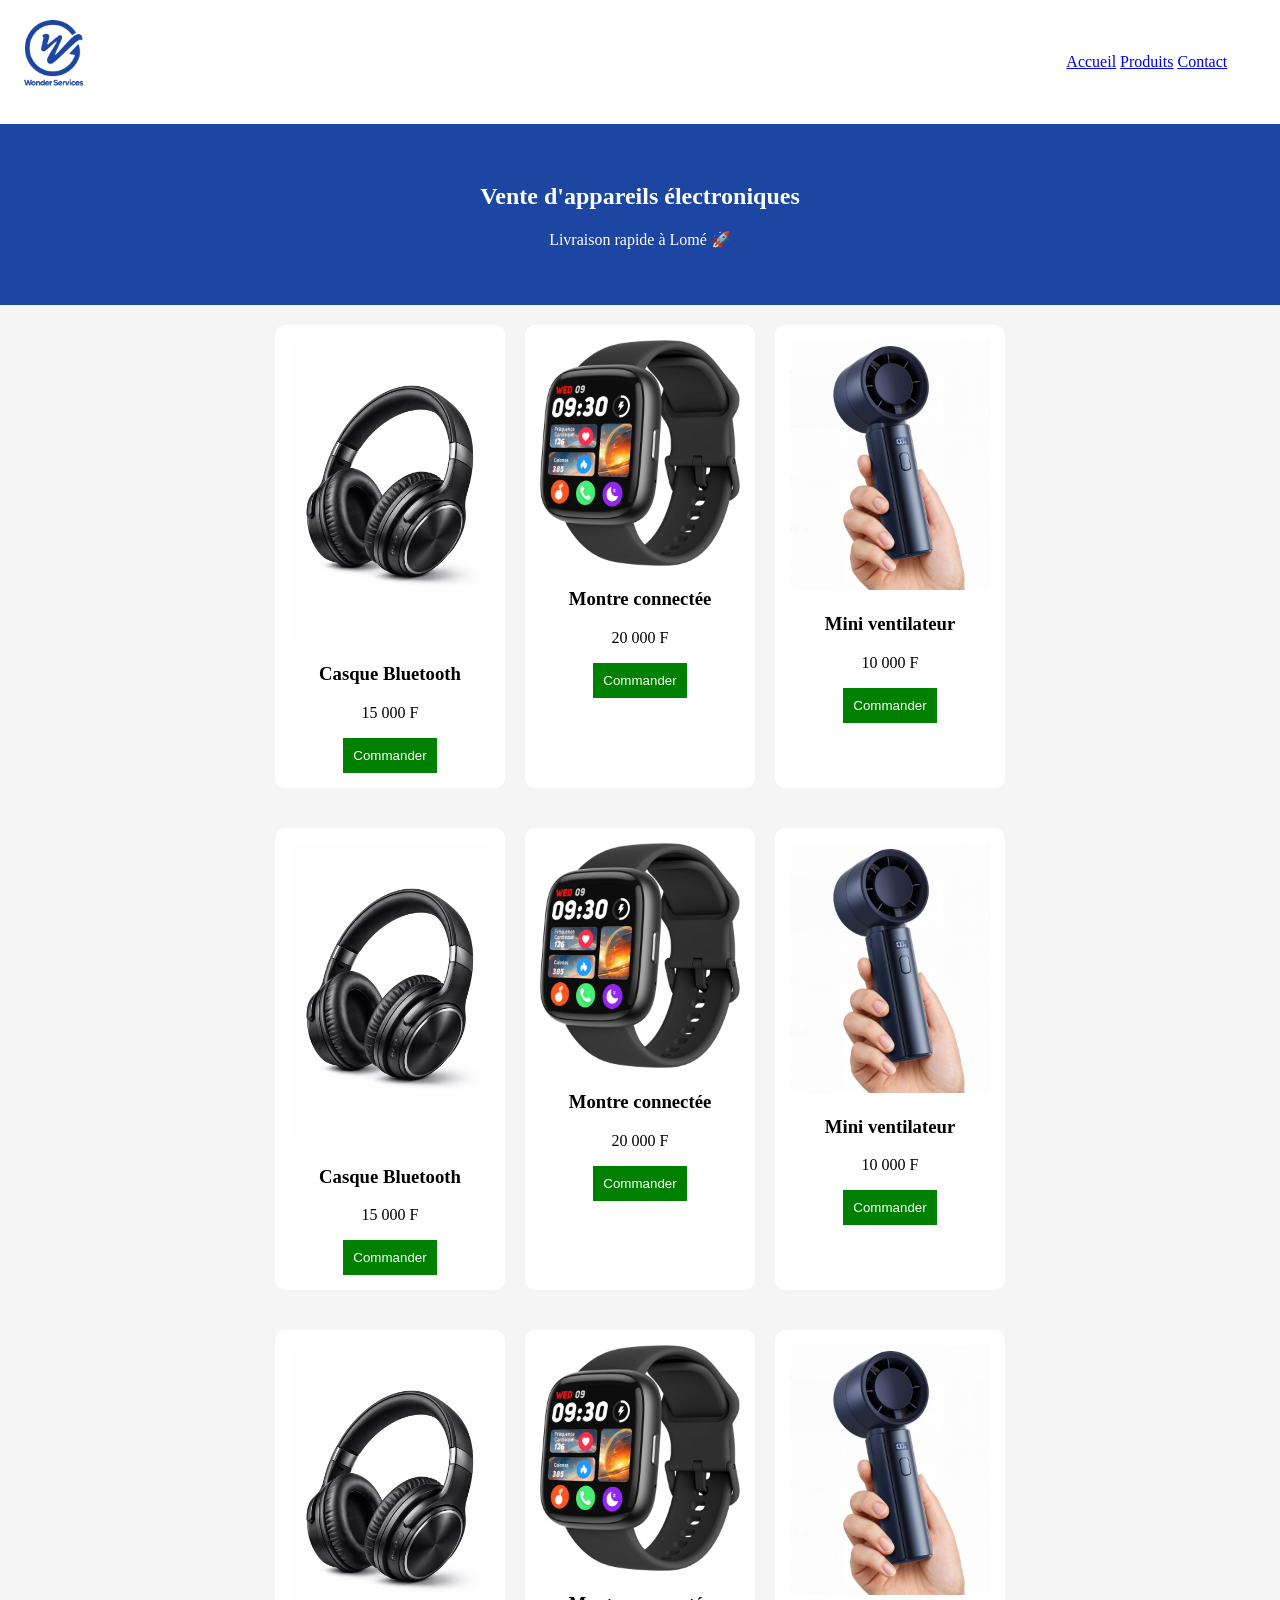
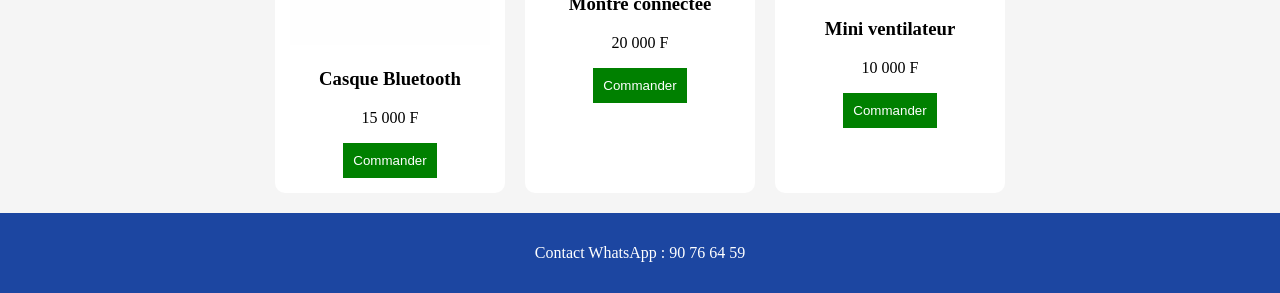
<file: index.html>
<!DOCTYPE html>
<html lang="fr">
<head>
    <meta charset="UTF-8">
    <title>Wonder Store</title>
    <link rel="stylesheet" href="style.css">
</head>
<body>

<header>
    <img class="mama" src="Wonder logo.png">
    <nav class="love">
        <a href="index.html">Accueil</a>
        <a href="Produits.html">Produits</a>
        <a href="Contact.html">Contact</a>
    </nav>
</header>

<section class="hero">
    <h1>Vente d'appareils électroniques</h1>
    <p>Livraison rapide à Lomé 🚀</p>
</section>

<section class="products">

    <div class="product">
        <img src="casque.jpg">
        <h3>Casque Bluetooth</h3>
        <p>15 000 F</p>
        <button onclick="commander('Casque Bluetooth',15000)">Commander</button>
    </div>

    <div class="product">
        <img src="montre.jpg">
        <h3>Montre connectée</h3>
        <p>20 000 F</p>
        <button onclick="commander('Montre connectée',20000)">Commander</button>
    </div>

    <div class="product">
        <img src="ventilateur.jpg">
        <h3>Mini ventilateur</h3>
        <p>10 000 F</p>
        <button onclick="commander('Mini ventilateur',10000)">Commander</button>
    </div>

</section>
<section class="products">

    <div class="product">
        <img src="casque.jpg">
        <h3>Casque Bluetooth</h3>
        <p>15 000 F</p>
        <button onclick="commander('Casque Bluetooth',15000)">Commander</button>
    </div>

    <div class="product">
        <img src="montre.jpg">
        <h3>Montre connectée</h3>
        <p>20 000 F</p>
        <button onclick="commander('Montre connectée',20000)">Commander</button>
    </div>

    <div class="product">
        <img src="ventilateur.jpg">
        <h3>Mini ventilateur</h3>
        <p>10 000 F</p>
        <button onclick="commander('Mini ventilateur',10000)">Commander</button>
    </div>

</section>
<section class="products">

    <div class="product">
        <img src="casque.jpg">
        <h3>Casque Bluetooth</h3>
        <p>15 000 F</p>
        <button onclick="commander('Casque Bluetooth',15000)">Commander</button>
    </div>

    <div class="product">
        <img src="montre.jpg">
        <h3>Montre connectée</h3>
        <p>20 000 F</p>
        <button onclick="commander('Montre connectée',20000)">Commander</button>
    </div>

    <div class="product">
        <img src="ventilateur.jpg">
        <h3>Mini ventilateur</h3>
        <p>10 000 F</p>
        <button onclick="commander('Mini ventilateur',10000)">Commander</button>
    </div>

</section>

<footer>
    <p>Contact WhatsApp : 90 76 64 59</p>
</footer>

<script src="script.js"></script>
</body>
</html>
</file>
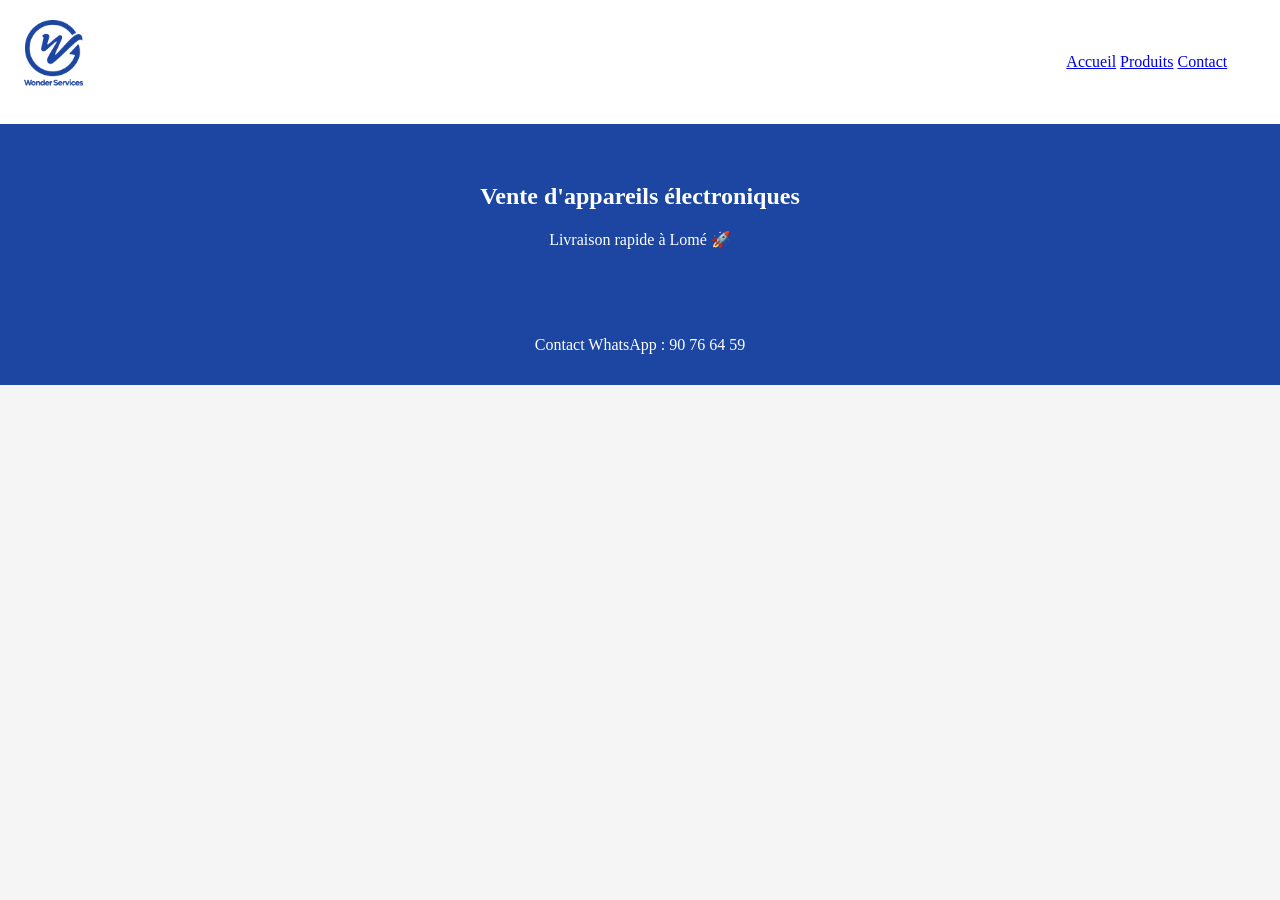
<file: Contact.html>
<!DOCTYPE html>
<html lang="fr">
<head>
    <meta charset="UTF-8">
    <title>Wonder Store</title>
    <link rel="stylesheet" href="style.css">
</head>
<body>

<header>
    <img class="mama" src="Wonder logo.png">
    <nav class="love">
        <a href="index.html">Accueil</a>
        <a href="Produits.html">Produits</a>
        <a href="Contact.html">Contact</a>
    </nav>
</header>

<section class="hero">
    <h1>Vente d'appareils électroniques</h1>
    <p>Livraison rapide à Lomé 🚀</p>
</section>


<footer>
    <p>Contact WhatsApp : 90 76 64 59</p>
</footer>

<script src="script.js"></script>
</body>
</html>
</file>
<file: style.css>
body {
    font-family: Montserrat;
    margin: 0;
    background: #f5f5f5;
}

/* HEADER */
header {
    display: flex;
    justify-content: space-between;
    padding: 15px;
    background: #ffffff;
}
.mama{
    height: 2cm;
}
.love{
    padding: 1cm;
}

/* HERO */
.hero {
    text-align: center;
    padding: 40px;
    background: #1c46a1;
    color: white;
}

/* PRODUITS */
.products {
    display: flex;
    gap: 20px;
    padding: 20px;
    justify-content: center;
}

.product {
    background: white;
    padding: 15px;
    border-radius: 10px;
    text-align: center;
    width: 200px;
}

.product img {
    width: 100%;
}

button {
    background: green;
    color: white;
    border: none;
    padding: 10px;
    cursor: pointer;
}

/* FOOTER */
footer {
    text-align: center;
    padding: 15px;
    background: #1c46a1;
    color: #ffffff;
}
</file>
